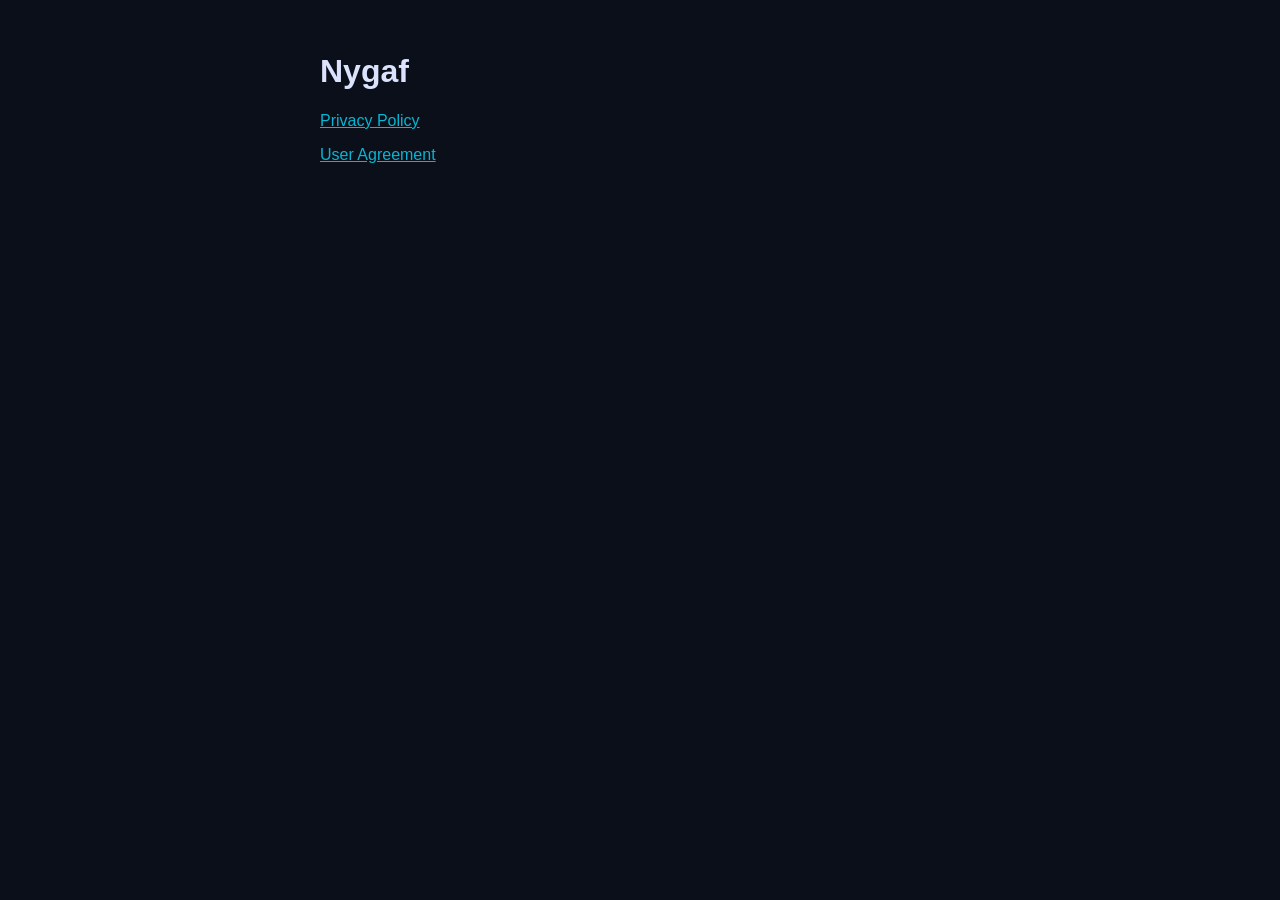
<file: index.html>
<!DOCTYPE html>
<html lang="en">
<head>
  <meta charset="utf-8">
  <meta name="viewport" content="width=device-width, initial-scale=1">
  <title>Nygaf</title>
  <link rel="stylesheet" href="legal.css">
</head>
<body>
  <main>
    <h1>Nygaf</h1>
    <p><a href="privacy-policy.html">Privacy Policy</a></p>
    <p><a href="user-agreement.html">User Agreement</a></p>
  </main>
</body>
</html>
</file>
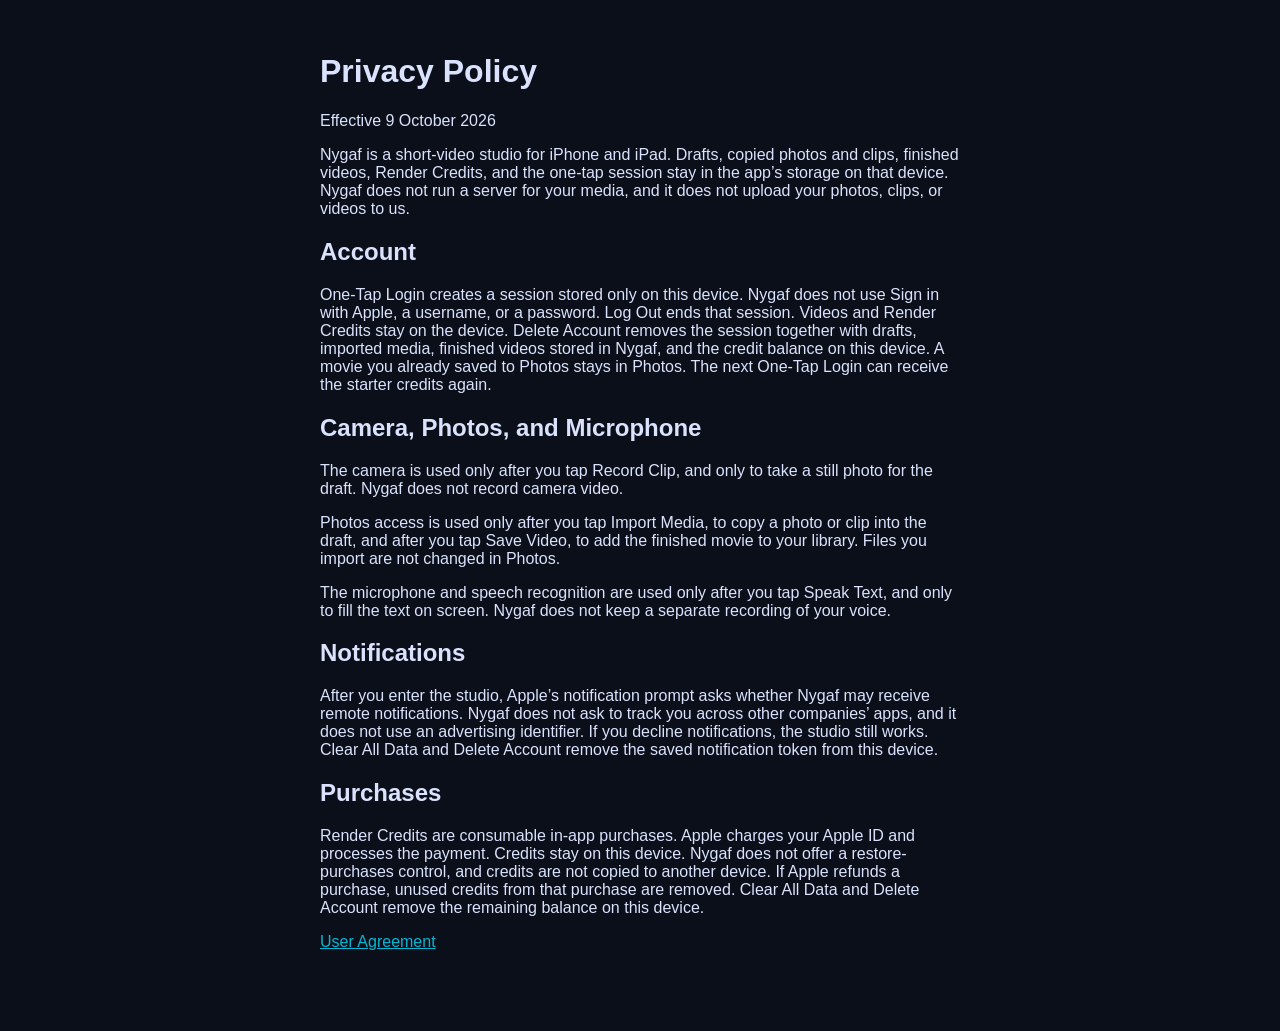
<file: privacy-policy.html>
<!DOCTYPE html>
<html lang="en">
<head>
  <meta charset="utf-8">
  <meta name="viewport" content="width=device-width, initial-scale=1">
  <title>Privacy Policy</title>
  <link rel="stylesheet" href="legal.css">
</head>
<body>
  <main>
    <h1>Privacy Policy</h1>
    <p>Effective 9 October 2026</p>
    <p>Nygaf is a short-video studio for iPhone and iPad. Drafts, copied photos and clips, finished videos, Render Credits, and the one-tap session stay in the app’s storage on that device. Nygaf does not run a server for your media, and it does not upload your photos, clips, or videos to us.</p>
    <h2>Account</h2>
    <p>One-Tap Login creates a session stored only on this device. Nygaf does not use Sign in with Apple, a username, or a password. Log Out ends that session. Videos and Render Credits stay on the device. Delete Account removes the session together with drafts, imported media, finished videos stored in Nygaf, and the credit balance on this device. A movie you already saved to Photos stays in Photos. The next One-Tap Login can receive the starter credits again.</p>
    <h2>Camera, Photos, and Microphone</h2>
    <p>The camera is used only after you tap Record Clip, and only to take a still photo for the draft. Nygaf does not record camera video.</p>
    <p>Photos access is used only after you tap Import Media, to copy a photo or clip into the draft, and after you tap Save Video, to add the finished movie to your library. Files you import are not changed in Photos.</p>
    <p>The microphone and speech recognition are used only after you tap Speak Text, and only to fill the text on screen. Nygaf does not keep a separate recording of your voice.</p>
    <h2>Notifications</h2>
    <p>After you enter the studio, Apple’s notification prompt asks whether Nygaf may receive remote notifications. Nygaf does not ask to track you across other companies’ apps, and it does not use an advertising identifier. If you decline notifications, the studio still works. Clear All Data and Delete Account remove the saved notification token from this device.</p>
    <h2>Purchases</h2>
    <p>Render Credits are consumable in-app purchases. Apple charges your Apple ID and processes the payment. Credits stay on this device. Nygaf does not offer a restore-purchases control, and credits are not copied to another device. If Apple refunds a purchase, unused credits from that purchase are removed. Clear All Data and Delete Account remove the remaining balance on this device.</p>
    <p><a href="user-agreement.html">User Agreement</a></p>
  </main>
</body>
</html>
</file>
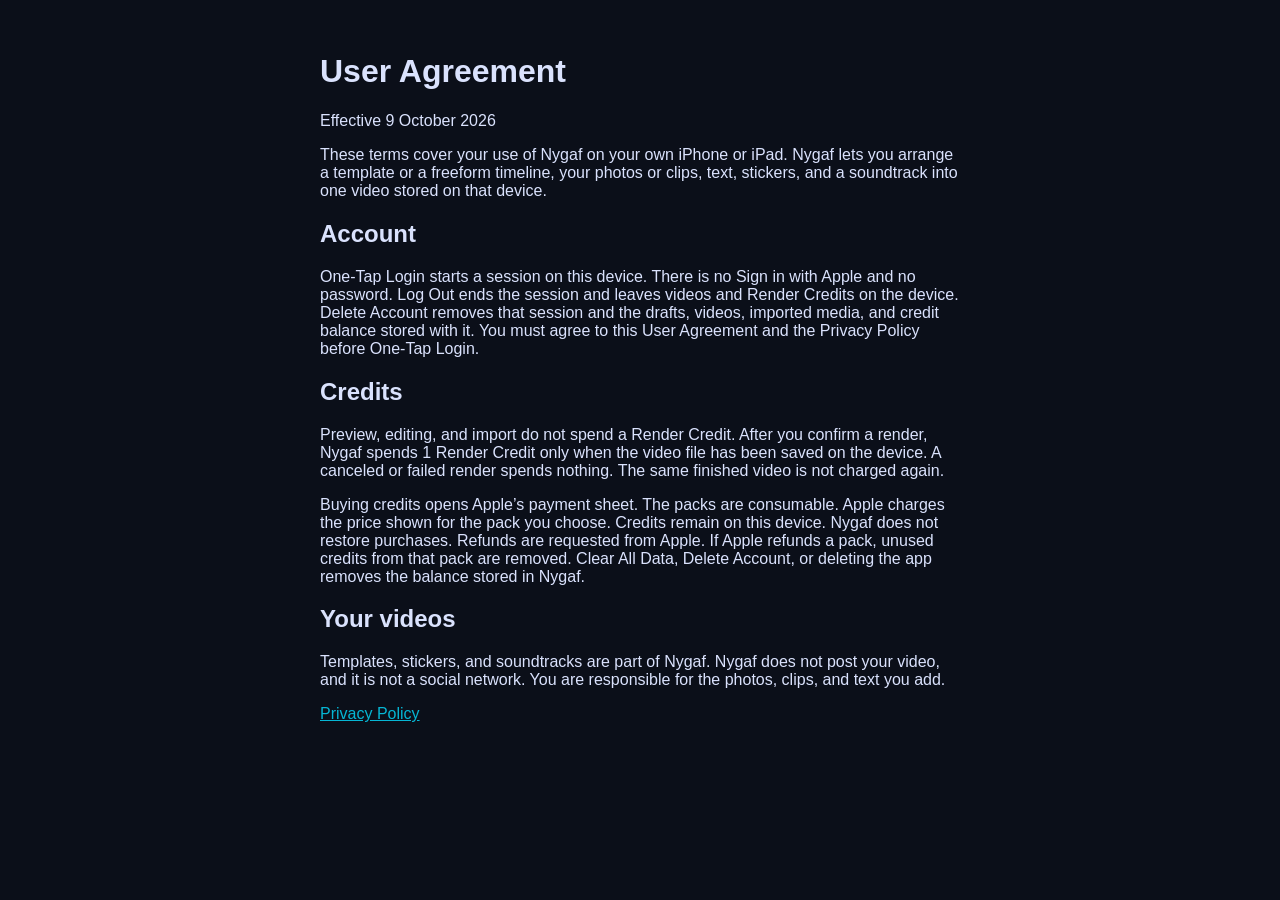
<file: user-agreement.html>
<!DOCTYPE html>
<html lang="en">
<head>
  <meta charset="utf-8">
  <meta name="viewport" content="width=device-width, initial-scale=1">
  <title>User Agreement</title>
  <link rel="stylesheet" href="legal.css">
</head>
<body>
  <main>
    <h1>User Agreement</h1>
    <p>Effective 9 October 2026</p>
    <p>These terms cover your use of Nygaf on your own iPhone or iPad. Nygaf lets you arrange a template or a freeform timeline, your photos or clips, text, stickers, and a soundtrack into one video stored on that device.</p>
    <h2>Account</h2>
    <p>One-Tap Login starts a session on this device. There is no Sign in with Apple and no password. Log Out ends the session and leaves videos and Render Credits on the device. Delete Account removes that session and the drafts, videos, imported media, and credit balance stored with it. You must agree to this User Agreement and the Privacy Policy before One-Tap Login.</p>
    <h2>Credits</h2>
    <p>Preview, editing, and import do not spend a Render Credit. After you confirm a render, Nygaf spends 1 Render Credit only when the video file has been saved on the device. A canceled or failed render spends nothing. The same finished video is not charged again.</p>
    <p>Buying credits opens Apple’s payment sheet. The packs are consumable. Apple charges the price shown for the pack you choose. Credits remain on this device. Nygaf does not restore purchases. Refunds are requested from Apple. If Apple refunds a pack, unused credits from that pack are removed. Clear All Data, Delete Account, or deleting the app removes the balance stored in Nygaf.</p>
    <h2>Your videos</h2>
    <p>Templates, stickers, and soundtracks are part of Nygaf. Nygaf does not post your video, and it is not a social network. You are responsible for the photos, clips, and text you add.</p>
    <p><a href="privacy-policy.html">Privacy Policy</a></p>
  </main>
</body>
</html>
</file>
<file: legal.css>
body { margin: 0; font-family: Inter, "Avenir Next", sans-serif; background: #0b0f19; color: #dae2fd; }
main { max-width: 40rem; margin: 0 auto; padding: 32px 20px 64px; }
a { color: #06b6d4; }
</file>
